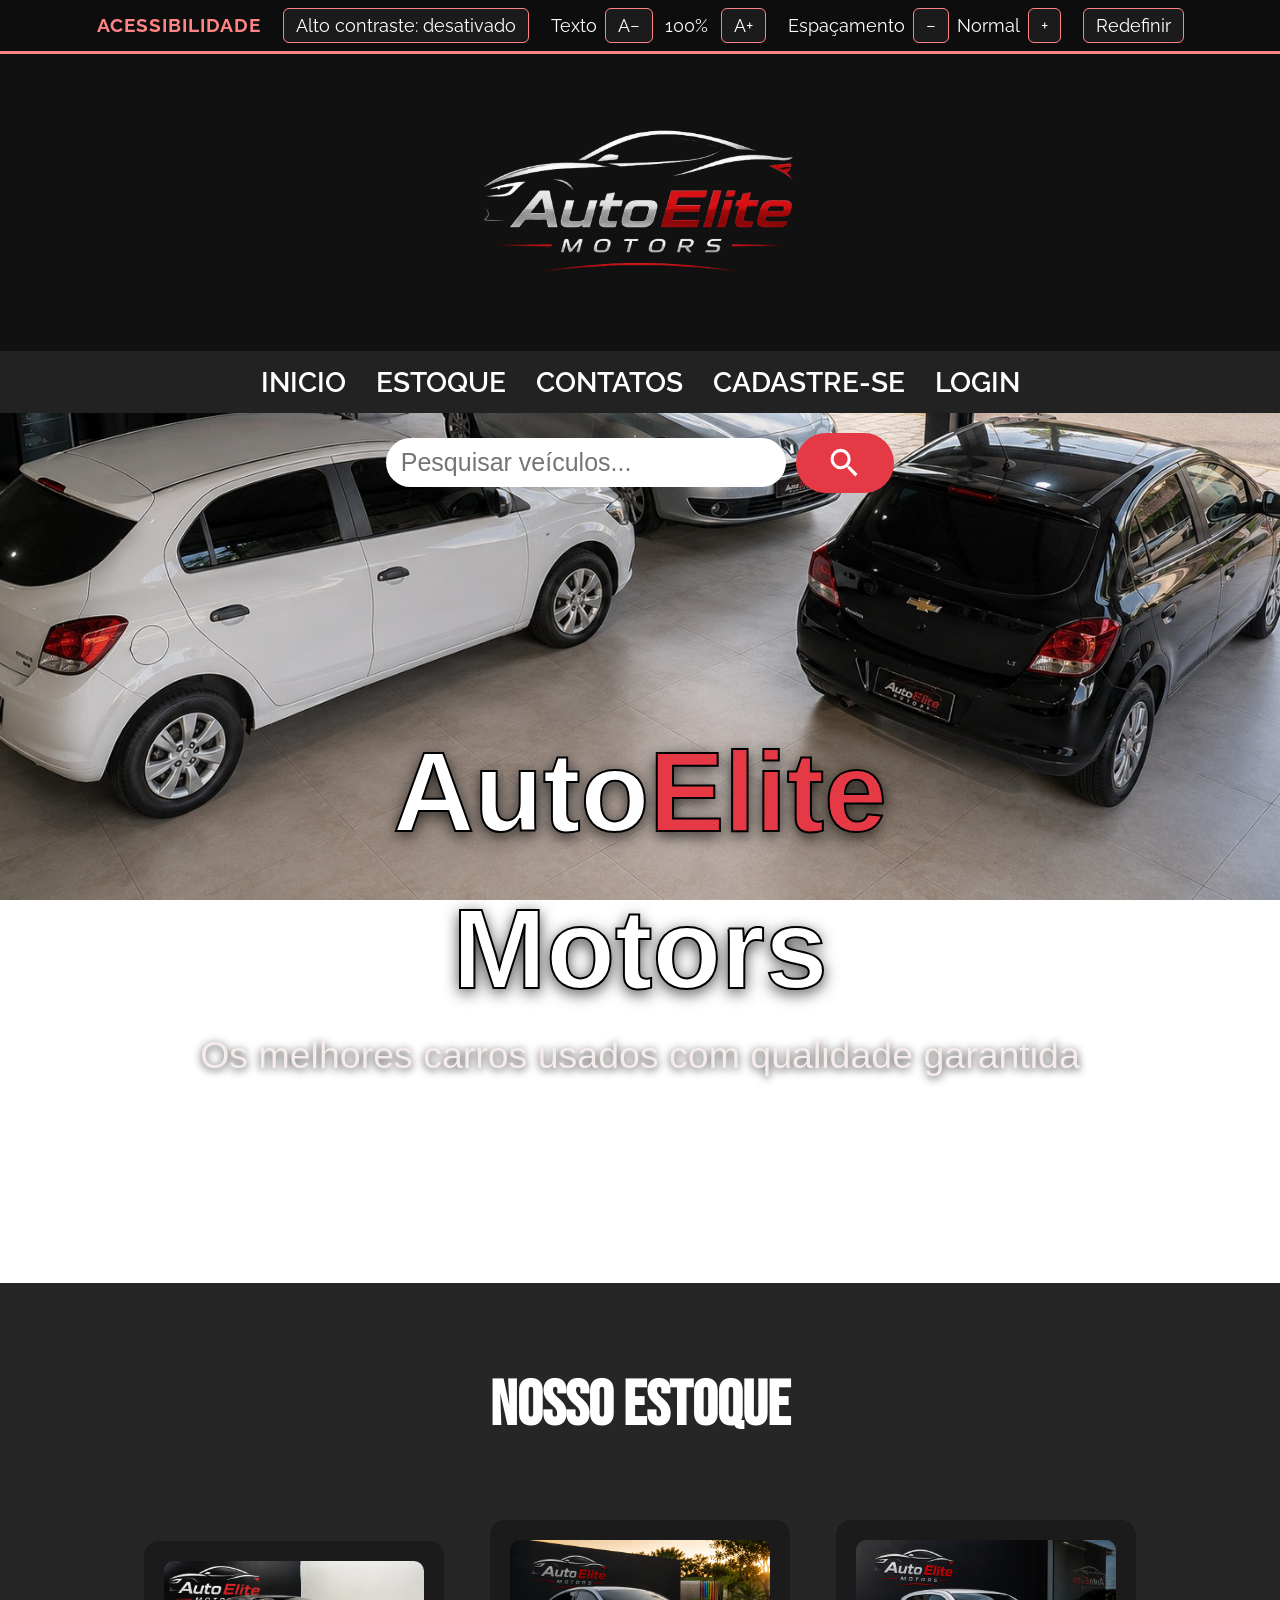
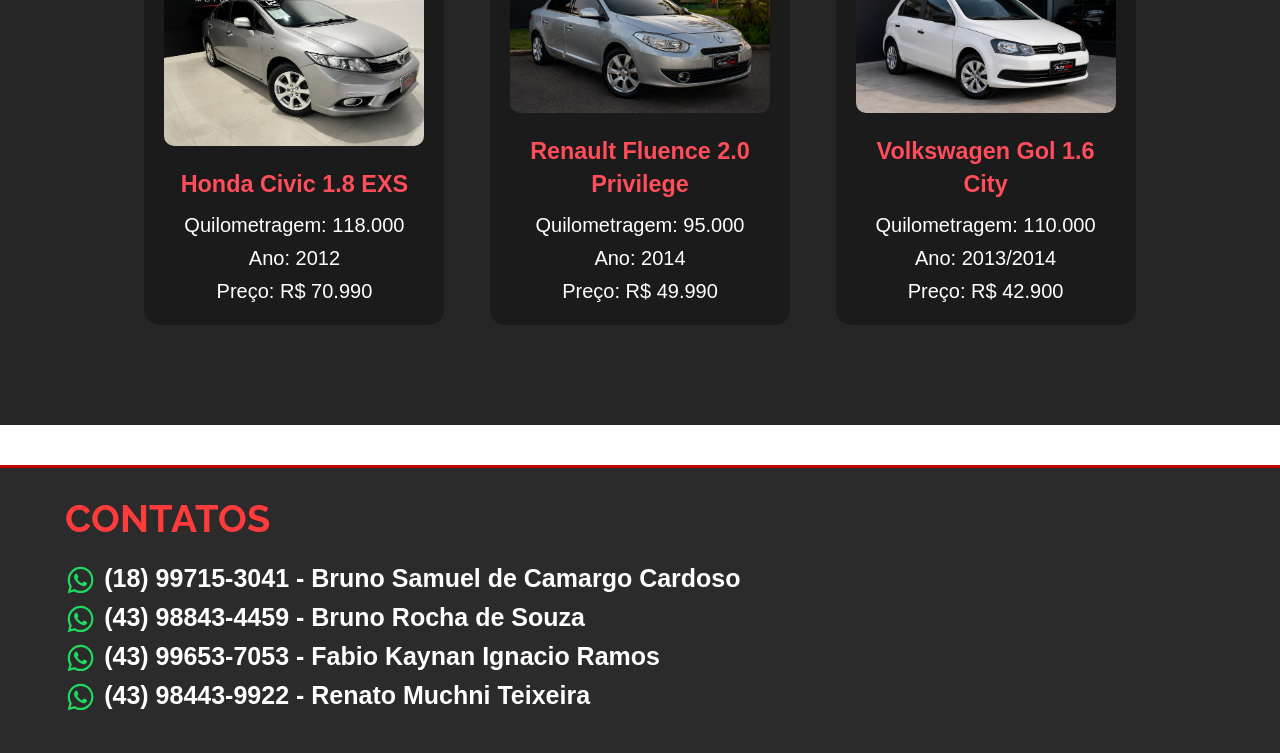
<file: index.html>
<!DOCTYPE html>
<html lang="pt-BR">

<head>
    <meta charset="UTF-8">
    <meta name="viewport" content="width=device-width, initial-scale=1.0">
    <title>AutoElite Motors</title>

    <link rel="stylesheet" href="./css/style.css">

    <link href="https://fonts.googleapis.com/css2?family=Bebas+Neue&family=Raleway:wght@400;600&display=swap"
        rel="stylesheet">
</head>

<body>

    <nav id="barra-acessibilidade" aria-label="Opções de acessibilidade">
        <span class="ac-titulo">Acessibilidade</span>

        <div class="ac-grupo">
            <button type="button" id="ac-contraste" class="ac-btn" onclick="ligarContraste()">Alto contraste: desativado</button>
        </div>

        <div class="ac-grupo">
            <span class="ac-rotulo">Texto</span>
            <button type="button" class="ac-btn" onclick="diminuirFonte()" aria-label="Diminuir texto">A−</button>
            <span class="ac-valor" id="ac-fonte" aria-live="polite">100%</span>
            <button type="button" class="ac-btn" onclick="aumentarFonte()" aria-label="Aumentar texto">A+</button>
        </div>

        <div class="ac-grupo">
            <span class="ac-rotulo">Espaçamento</span>
            <button type="button" class="ac-btn" onclick="diminuirEspaco()" aria-label="Reduzir espaçamento">−</button>
            <span class="ac-valor" id="ac-espaco" aria-live="polite">Normal</span>
            <button type="button" class="ac-btn" onclick="aumentarEspaco()" aria-label="Aumentar espaçamento">+</button>
        </div>

        <button type="button" id="ac-redefinir" class="ac-btn" onclick="redefinir()">Redefinir</button>
    </nav>

    <header>
        <img src="./imagens/logo_cabecalho.png" class="logo" alt="Logo da Loja">
    </header>

    <nav class="menu">
        <a href="#inicio">INICIO</a>
        <a href="#estoque">ESTOQUE</a>
        <a href="#contato">CONTATOS</a>
        <a href="./html/cadastro.html">CADASTRE-SE</a>
        <a href="./html/login.html">LOGIN</a>
    </nav>

    <div class="pesquisa">
        <input type="text" id="campo-busca" placeholder="Pesquisar veículos...">
        <button onclick="pesquisar()"><img src="./icones/buscar.svg" class="icone-buscar" alt="Buscar"></button>
    </div>

    <section class="banner">

        <div class="banner-texto">
            <h1>Auto<span>Elite</span><br>Motors</h1>
            <p>Os melhores carros usados com qualidade garantida</p>
        </div>
    </section>

    <section id="estoque">
        <h2>Nosso Estoque</h2>

        <div class="carro">
            <img src="./imagens/civic.png" alt="Honda Civic">
            <h3>Honda Civic 1.8 EXS</h3>
            <p>Quilometragem: 118.000</p>
            <p>Ano: 2012</p>
            <p>Preço: R$ 70.990</p>
        </div>

        <div class="carro">
            <img src="./imagens/fluence.png" alt="Renault Fluence">
            <h3>Renault Fluence 2.0 Privilege </h3>
            <p>Quilometragem: 95.000</p>
            <p>Ano: 2014</p>
            <p>Preço: R$ 49.990</p>
        </div>

        <div class="carro">
            <img src="./imagens/gol.png" alt="Volkswagen Gol">
            <h3>Volkswagen Gol 1.6 City</h3>
            <p>Quilometragem: 110.000</p>
            <p>Ano: 2013/2014</p>
            <p>Preço: R$ 42.900</p>
        </div>

    </section>

    <footer class="rodape" id="contato">
        <h3>CONTATOS</h3>
        <div class="telefones-rodape">
            <p>
                <img src="./icones/whatsapp.svg" class="icone-whatsapp" alt="WhatsApp"> (18) 99715-3041 -
                <a href="https://brunocamargocardoso.github.io/Web-Front-End-ADS/" target="_blank"
                    rel="noopener noreferrer">Bruno Samuel de Camargo Cardoso</a>
            </p>
            <p>
                <img src="./icones/whatsapp.svg" class="icone-whatsapp" alt="WhatsApp"> (43) 98843-4459 -
                <a href="https://brunosouza1998-svg.github.io/CV/" target="_blank" rel="noopener noreferrer">Bruno Rocha
                    de Souza</a>
            </p>
            <p>
                <img src="./icones/whatsapp.svg" class="icone-whatsapp" alt="WhatsApp"> (43) 99653-7053 -
                <a href="https://fabiokaynan-eng.github.io/Curriculo_front-end/" target="_blank"
                    rel="noopener noreferrer">Fabio Kaynan Ignacio Ramos</a>
            </p>
            <p>
                <img src="./icones/whatsapp.svg" class="icone-whatsapp" alt="WhatsApp"> (43) 98443-9922 -
                <a href="https://renatomuchni.github.io/Curriculum/" target="_blank" rel="noopener noreferrer">Renato
                    Muchni Teixeira</a>
            </p>
        </div>
    </footer>

    <script src="./js/script.js"></script>

</body>

</html>
</file>
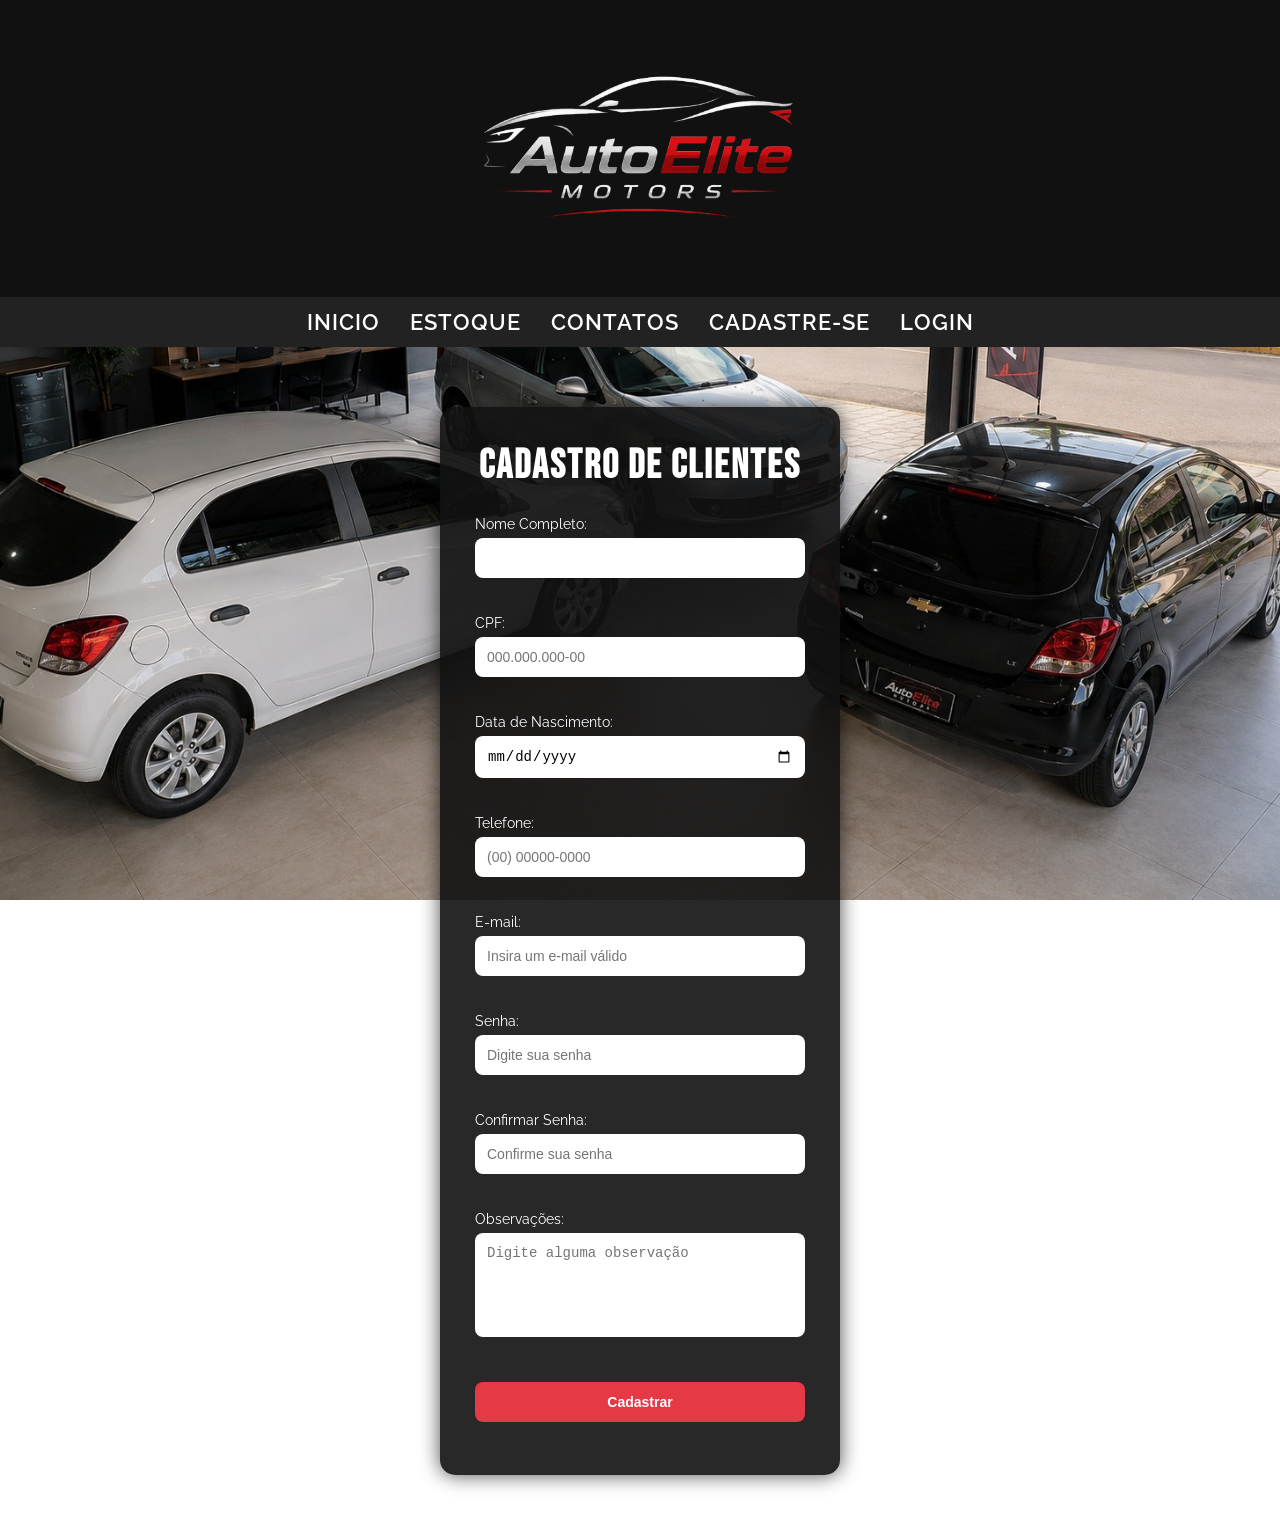
<file: cadastro.html>
<!DOCTYPE html>
<html lang="pt-br">

<head>
    <meta charset="UTF-8">
    <meta name="viewport" content="width=device-width, initial-scale=1.0">
    <title>Cadastro - AutoElite Motors</title>

    <link rel="stylesheet" href="style.css">

    <link href="https://fonts.googleapis.com/css2?family=Bebas+Neue&family=Raleway:wght@400;600&display=swap"
        rel="stylesheet">
</head>

<body>

    <header>
        <img src="./imagens/logo_cabecalho.png" class="logo" alt="Logo da Loja">
    </header>

    <nav class="menu">
        <a href="index.html">INICIO</a>
        <a href="index.html#estoque">ESTOQUE</a>
        <a href="index.html#contato">CONTATOS</a>
        <a href="cadastro.html">CADASTRE-SE</a>
        <a href="login.html">LOGIN</a>
    </nav>


    <div class="form-container">

        <h1>Cadastro de Clientes</h1>

        <form action="login.html">

            <label for="nome">Nome Completo:</label><br>
            <input type="text" id="nome" name="nome" required><br><br>

            <label for="cpf">CPF:</label><br>
            <input type="text" id="cpf" name="cpf" placeholder="000.000.000-00" required><br><br>

            <label for="dataNascimento">Data de Nascimento:</label><br>
            <input type="date" id="dataNascimento" name="dataNascimento" required><br><br>

            <label for="telefone">Telefone:</label><br>
            <input type="tel" id="telefone" name="telefone" placeholder="(00) 00000-0000" required><br><br>

            <label for="email">E-mail:</label><br>
            <input type="email" id="email" name="email" placeholder="Insira um e-mail válido" required><br><br>

            <label for="senha">Senha:</label><br>
            <input type="password" id="senha" name="senha" placeholder="Digite sua senha" required><br><br>

            <label for="confirmarSenha">Confirmar Senha:</label><br>
            <input type="password" id="confirmarSenha" name="confirmarSenha" placeholder="Confirme sua senha"
                required><br><br>

            <label for="mensagem">Observações:</label><br>
            <textarea id="mensagem" name="mensagem" rows="5" cols="30"
                placeholder="Digite alguma observação"></textarea><br><br>

            <input type="submit" value="Cadastrar">

        </form>

    </div>

</body>

</html>
</file>
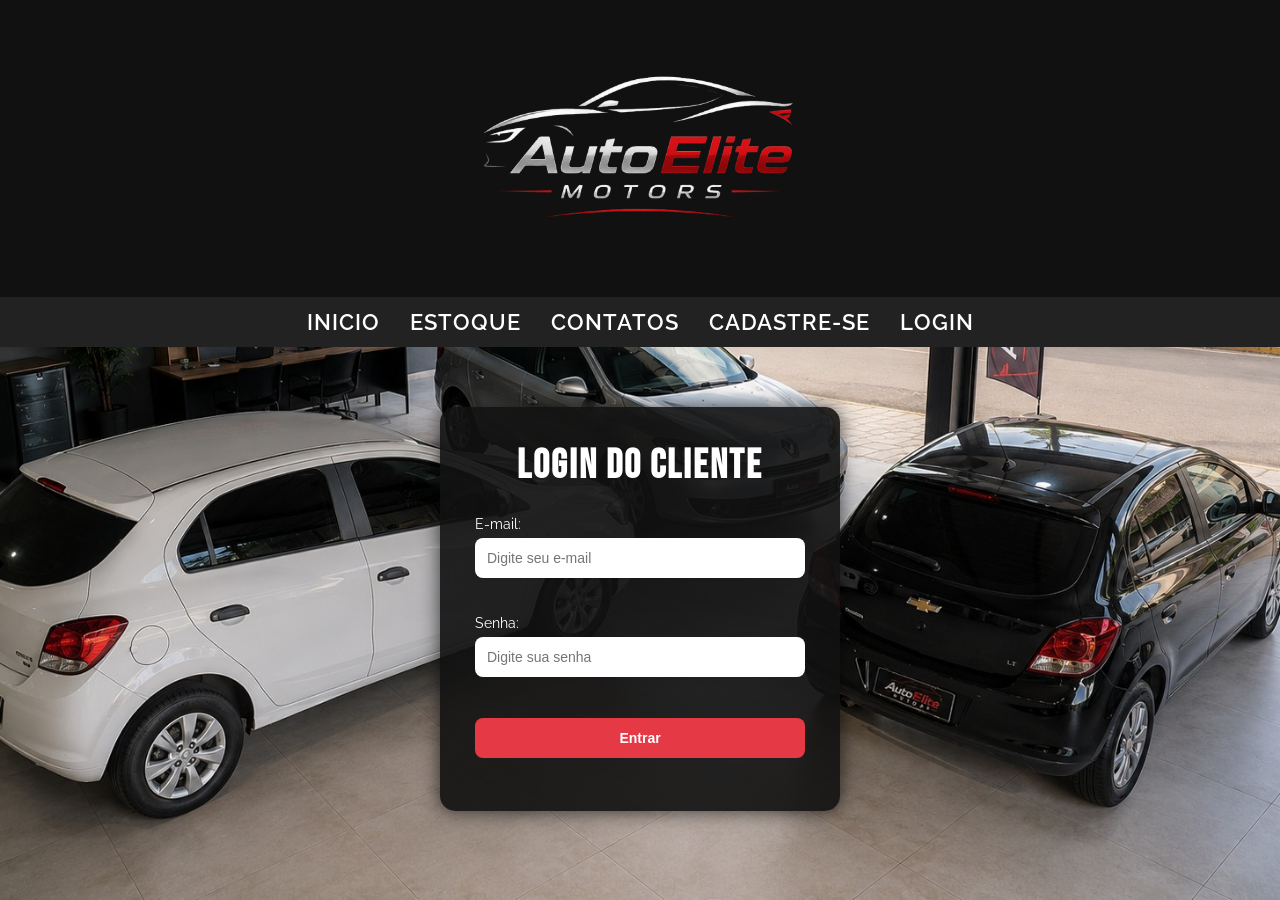
<file: login.html>
<!DOCTYPE html>
<html lang="pt-br">

<head>
    <meta charset="UTF-8">
    <meta name="viewport" content="width=device-width, initial-scale=1.0">
    <title>Login - AutoElite Motors</title>

    <link rel="stylesheet" href="style.css">

    <link href="https://fonts.googleapis.com/css2?family=Bebas+Neue&family=Raleway:wght@400;600&display=swap"
        rel="stylesheet">
</head>

<body>

    <header>
        <img src="./imagens/logo_cabecalho.png" class="logo" alt="Logo da Loja">
    </header>

    <nav class="menu">
        <a href="index.html">INICIO</a>
        <a href="index.html#estoque">ESTOQUE</a>
        <a href="index.html#contato">CONTATOS</a>
        <a href="cadastro.html">CADASTRE-SE</a>
        <a href="login.html">LOGIN</a>
    </nav>

    <div class="form-container">

        <h1>Login do Cliente</h1>

        <form action="index.html">

            <label for="email">E-mail:</label><br>
            <input type="email" id="email" name="email" placeholder="Digite seu e-mail" required><br><br>

            <label for="senha">Senha:</label><br>
            <input type="password" id="senha" name="senha" placeholder="Digite sua senha" required><br><br>

            <input type="submit" value="Entrar">

        </form>

    </div>

</body>

</html>
</file>
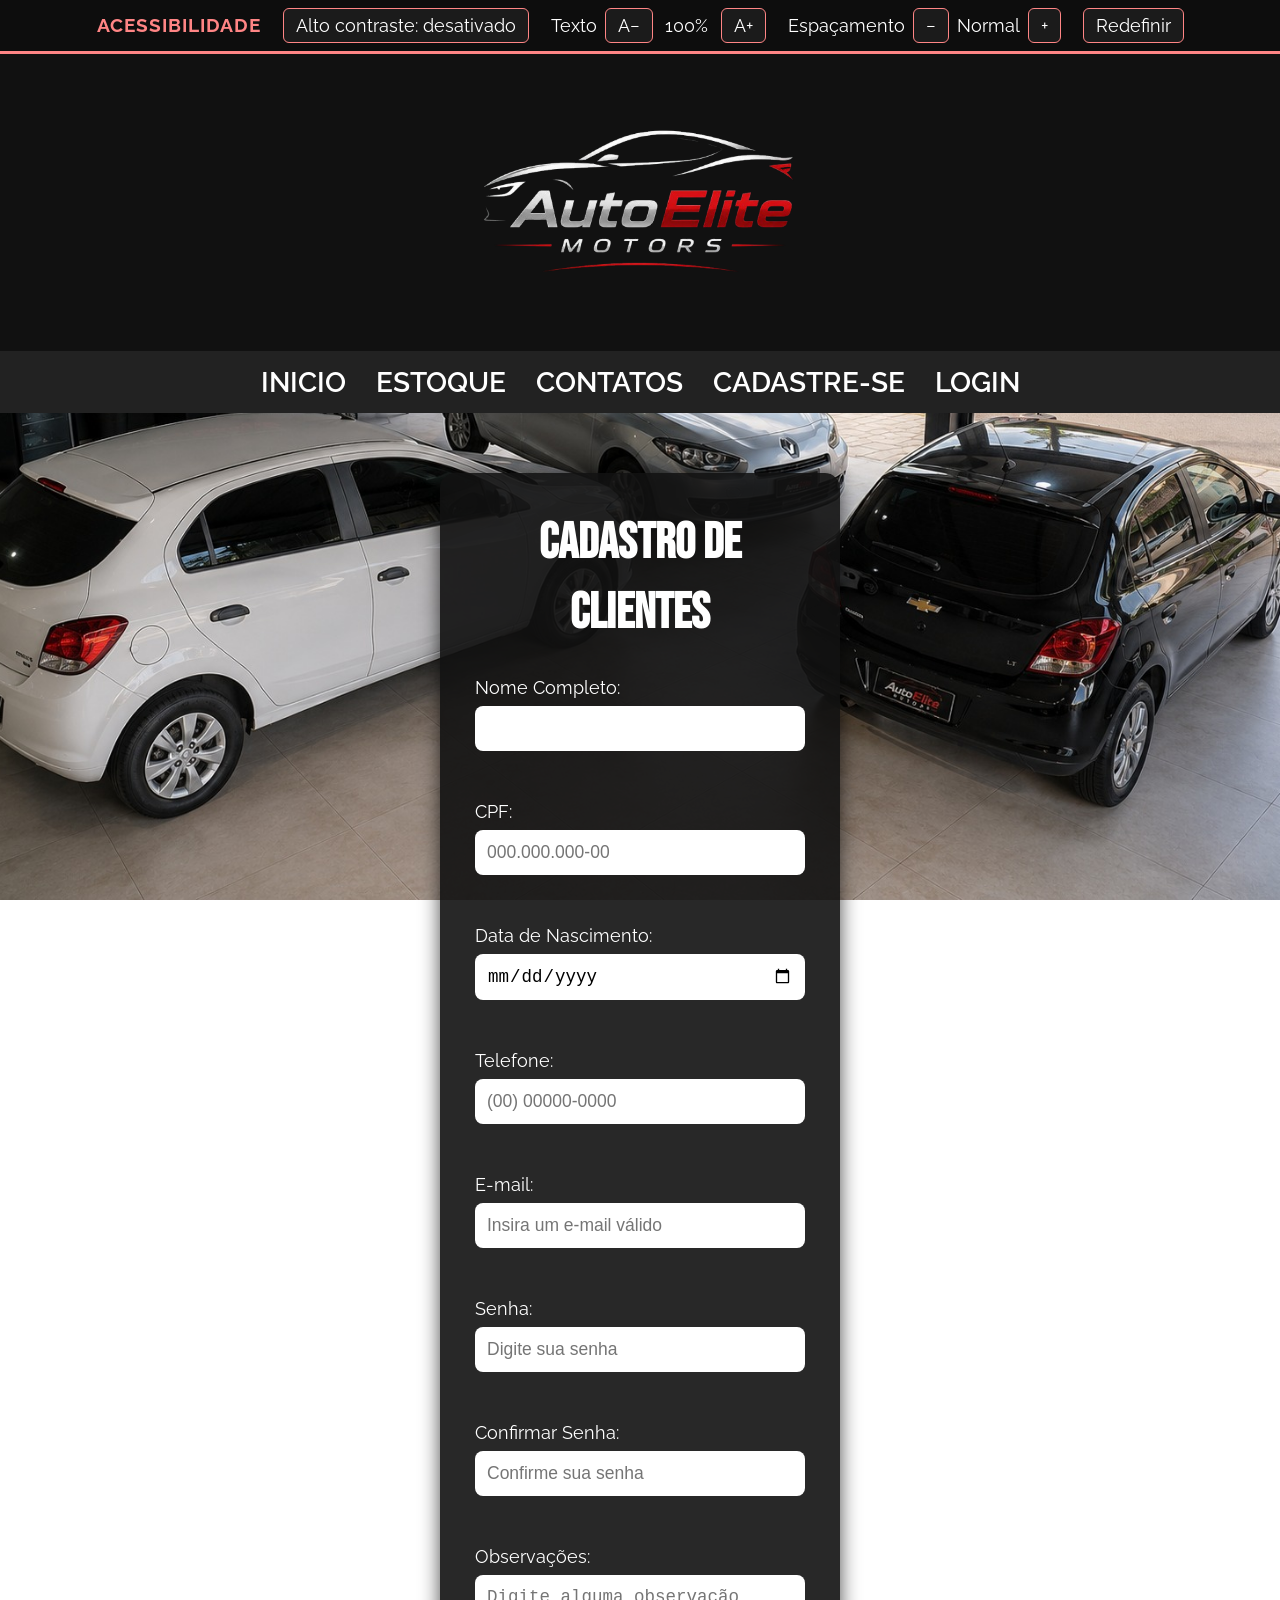
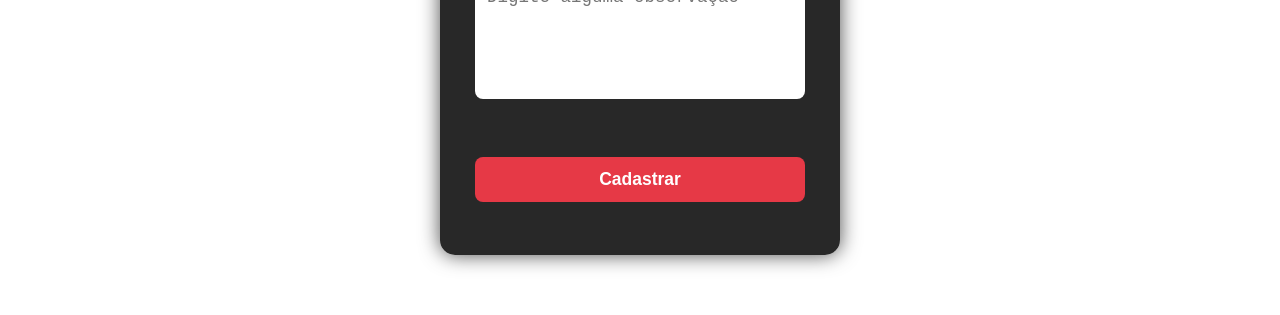
<file: html/cadastro.html>
<!DOCTYPE html>
<html lang="pt-BR">

<head>
    <meta charset="UTF-8">
    <meta name="viewport" content="width=device-width, initial-scale=1.0">
    <title>Cadastro - AutoElite Motors</title>

    <link rel="stylesheet" href="../css/style.css">

    <link href="https://fonts.googleapis.com/css2?family=Bebas+Neue&family=Raleway:wght@400;600&display=swap"
        rel="stylesheet">
</head>

<body>
    <nav id="barra-acessibilidade" aria-label="Opções de acessibilidade">
        <span class="ac-titulo">Acessibilidade</span>

        <div class="ac-grupo">
            <button type="button" id="ac-contraste" class="ac-btn" onclick="ligarContraste()">Alto contraste: desativado</button>
        </div>

        <div class="ac-grupo">
            <span class="ac-rotulo">Texto</span>
            <button type="button" class="ac-btn" onclick="diminuirFonte()" aria-label="Diminuir texto">A−</button>
            <span class="ac-valor" id="ac-fonte" aria-live="polite">100%</span>
            <button type="button" class="ac-btn" onclick="aumentarFonte()" aria-label="Aumentar texto">A+</button>
        </div>

        <div class="ac-grupo">
            <span class="ac-rotulo">Espaçamento</span>
            <button type="button" class="ac-btn" onclick="diminuirEspaco()" aria-label="Reduzir espaçamento">−</button>
            <span class="ac-valor" id="ac-espaco" aria-live="polite">Normal</span>
            <button type="button" class="ac-btn" onclick="aumentarEspaco()" aria-label="Aumentar espaçamento">+</button>
        </div>

        <button type="button" id="ac-redefinir" class="ac-btn" onclick="redefinir()">Redefinir</button>
    </nav>

    <header>
        <img src="../imagens/logo_cabecalho.png" class="logo" alt="Logo da Loja">
    </header>

    <nav class="menu">
        <a href="../index.html">INICIO</a>
        <a href="../index.html#estoque">ESTOQUE</a>
        <a href="../index.html#contato">CONTATOS</a>
        <a href="cadastro.html">CADASTRE-SE</a>
        <a href="login.html">LOGIN</a>
    </nav>


    <div class="form-container">

        <h1>Cadastro de Clientes</h1>

        <form action="login.html">

            <label for="nome">Nome Completo:</label><br>
            <input type="text" id="nome" name="nome" required><br><br>

            <label for="cpf">CPF:</label><br>
            <input type="text" id="cpf" name="cpf" placeholder="000.000.000-00" required><br><br>

            <label for="dataNascimento">Data de Nascimento:</label><br>
            <input type="date" id="dataNascimento" name="dataNascimento" required><br><br>

            <label for="telefone">Telefone:</label><br>
            <input type="tel" id="telefone" name="telefone" placeholder="(00) 00000-0000" required><br><br>

            <label for="email">E-mail:</label><br>
            <input type="email" id="email" name="email" placeholder="Insira um e-mail válido" required><br><br>

            <label for="senha">Senha:</label><br>
            <input type="password" id="senha" name="senha" placeholder="Digite sua senha" required><br><br>

            <label for="confirmarSenha">Confirmar Senha:</label><br>
            <input type="password" id="confirmarSenha" name="confirmarSenha" placeholder="Confirme sua senha"
                required><br><br>

            <label for="mensagem">Observações:</label><br>
            <textarea id="mensagem" name="mensagem" rows="5" cols="30"
                placeholder="Digite alguma observação"></textarea><br><br>

            <input type="submit" value="Cadastrar">

        </form>

    </div>

    <script src="../js/script.js"></script>

</body>

</html>
</file>
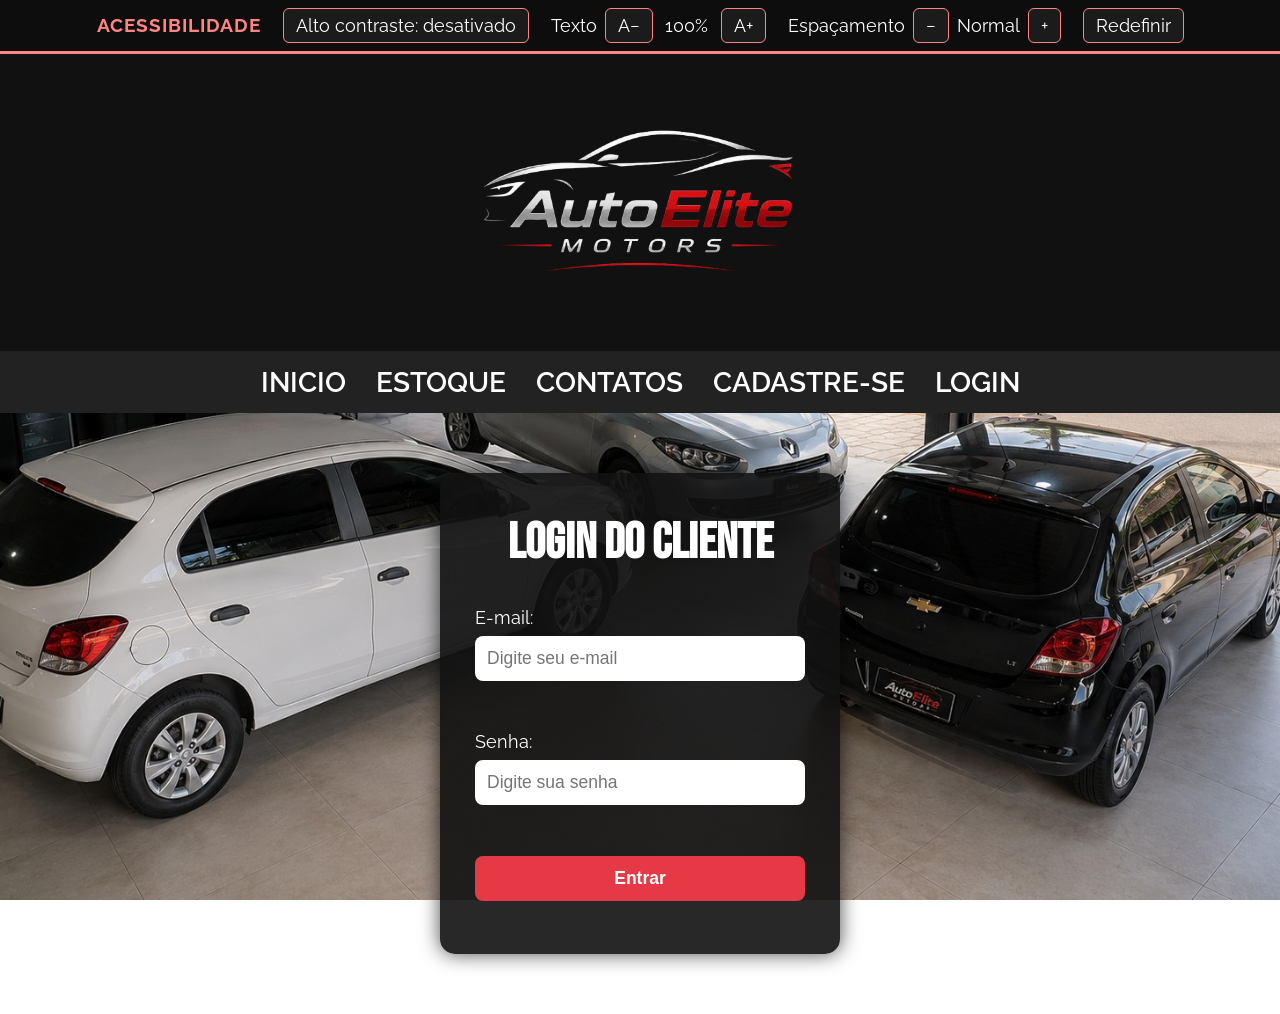
<file: html/login.html>
<!DOCTYPE html>
<html lang="pt-BR">

<head>
    <meta charset="UTF-8">
    <meta name="viewport" content="width=device-width, initial-scale=1.0">
    <title>Login - AutoElite Motors</title>

    <link rel="stylesheet" href="../css/style.css">

    <link href="https://fonts.googleapis.com/css2?family=Bebas+Neue&family=Raleway:wght@400;600&display=swap"
        rel="stylesheet">
</head>

<body>

    <nav id="barra-acessibilidade" aria-label="Opções de acessibilidade">
        <span class="ac-titulo">Acessibilidade</span>

        <div class="ac-grupo">
            <button type="button" id="ac-contraste" class="ac-btn" onclick="ligarContraste()">Alto contraste: desativado</button>
        </div>

        <div class="ac-grupo">
            <span class="ac-rotulo">Texto</span>
            <button type="button" class="ac-btn" onclick="diminuirFonte()" aria-label="Diminuir texto">A−</button>
            <span class="ac-valor" id="ac-fonte" aria-live="polite">100%</span>
            <button type="button" class="ac-btn" onclick="aumentarFonte()" aria-label="Aumentar texto">A+</button>
        </div>

        <div class="ac-grupo">
            <span class="ac-rotulo">Espaçamento</span>
            <button type="button" class="ac-btn" onclick="diminuirEspaco()" aria-label="Reduzir espaçamento">−</button>
            <span class="ac-valor" id="ac-espaco" aria-live="polite">Normal</span>
            <button type="button" class="ac-btn" onclick="aumentarEspaco()" aria-label="Aumentar espaçamento">+</button>
        </div>

        <button type="button" id="ac-redefinir" class="ac-btn" onclick="redefinir()">Redefinir</button>
    </nav>

    <header>
        <img src="../imagens/logo_cabecalho.png" class="logo" alt="Logo da Loja">
    </header>

    <nav class="menu">
        <a href="../index.html">INICIO</a>
        <a href="../index.html#estoque">ESTOQUE</a>
        <a href="../index.html#contato">CONTATOS</a>
        <a href="cadastro.html">CADASTRE-SE</a>
        <a href="login.html">LOGIN</a>
    </nav>

    <div class="form-container">

        <h1>Login do Cliente</h1>

        <form action="index.html">

            <label for="email">E-mail:</label><br>
            <input type="email" id="email" name="email" placeholder="Digite seu e-mail" required><br><br>

            <label for="senha">Senha:</label><br>
            <input type="password" id="senha" name="senha" placeholder="Digite sua senha" required><br><br>

            <input type="submit" value="Entrar">

        </form>

    </div>

    <script src="../js/script.js"></script>

</body>

</html>
</file>
<file: css/style.css>
* {
    margin: 0;
    padding: 0;
    box-sizing: border-box;
}

html {
    scroll-behavior: smooth;
    font-size: 125%;
}

body {
    line-height: 1.4;
}

p {
    margin-bottom: 0;
}

body {
    font-family: Arial, Helvetica, sans-serif;
    background-image: url('../imagens/fundo.png');
    background-size: cover;
    background-position: center;
    background-repeat: no-repeat;
    background-attachment: fixed;
    width: 100vw;
    min-height: 100vh;
}

header {
    width: 100%;
    background-color: #111111;
    display: flex;
    justify-content: center;
    align-items: center;
    padding: 15px 0;
}

.logo {
    width: 400px;
    height: auto;
}

.menu {
    background-color: #222;
    display: flex;
    justify-content: center;
    gap: 30px;
    padding: 12px 0;
}

.menu a {
    color: #fff;
    text-decoration: none;
    font-family: 'Raleway', sans-serif;
    font-weight: 600;
    font-size: 1.375rem;
    letter-spacing: 1px;
    transition: 0.3s;
}

.menu a:hover {
    color: #e63946;
    transform: scale(1.15);
}

.banner {
    display: flex;
    justify-content: center;
    align-items: center;
    height: calc(100vh - 130px);
    text-align: center;
}


.banner-texto h1 {
    font-family: sans-serif;
    font-size: 5.625rem;
    color: #fff;
    letter-spacing: 3px;
    text-shadow: 0 4px 16px rgba(0, 0, 0, 0.8);
    -webkit-text-stroke: 2px black;
}

.banner-texto h1 span {
    color: #e63946;
    -webkit-text-stroke: 2px black;
}

.banner-texto p {
    font-family: sans-serif;
    font-size: 1.875rem;
    color: #f7ecec;
    letter-spacing: 1px;
    text-shadow: 0 2px 8px rgba(0, 0, 0, 0.8);

}

.pesquisa {
    display: flex;
    justify-content: center;
    align-items: center;
    gap: 10px;
    padding: 20px 0;
}

.pesquisa input {
    width: 400px;
    padding: 10px 15px;
    border: none;
    border-radius: 30px;
    outline: none;
    font-size: 1.25rem;
}

.pesquisa button {
    padding: 11px 30px;
    border: none;
    border-radius: 30px;
    background-color: #e63946;
    color: white;
    font-weight: bold;
    font-size: 1.25rem;
    cursor: pointer;
    transition: 0.3s;
}

.pesquisa button:hover {
    transform: scale(1.08);
    background-color: #ff4d5a;
}

.pesquisa button .icone-buscar {
    width: 1.5em;
    height: 1.5em;
    vertical-align: middle;
    margin-right: 1px;
    filter: brightness(1) invert(1);
}


.form-container {
    width: 400px;
    margin: 60px auto;
    background-color: rgba(17, 17, 17, 0.9);
    padding: 35px;
    border-radius: 15px;
    box-shadow: 0 0 20px rgba(0, 0, 0, 0.7);
}

.form-container h1 {
    text-align: center;
    color: #fff;
    margin-bottom: 25px;
    font-family: 'Bebas Neue', sans-serif;
    letter-spacing: 2px;
    font-size: 2.5rem;
}

.form-container label {
    color: #fff;
    font-family: 'Raleway', sans-serif;
    font-size: 0.875rem;
}

.form-container input,
.form-container textarea {
    width: 100%;
    padding: 12px;
    margin-top: 5px;
    margin-bottom: 18px;
    border: none;
    border-radius: 8px;
    outline: none;
    font-size: 0.875rem;
}

.form-container textarea {
    resize: none;
}

.form-container input[type="submit"] {
    background-color: #e63946;
    color: #fff;
    font-weight: bold;
    cursor: pointer;
    transition: 0.3s;
}

.form-container input[type="submit"]:hover {
    background-color: #ff4d5a;
    transform: scale(1.03);
}

.rodape {
    background: #2b2b2b;
    color: white;
    padding: 25px 40px;
    border-top: 3px solid #c00000;
    margin-top: 40px;
}

.rodape h3 {
    margin: 0 0 15px 25px;
    color: #ff3b3b;
    font-size: 1.875rem;
    font-family: 'Raleway', sans-serif;
}

.telefones-rodape {
    margin-left: 25px;
    margin-bottom: 15px;
}

.telefones-rodape p {
    margin: 4px 0;
    color: white;
    font-weight: 600;
    font-size: 1.25rem;
}

.telefones-rodape p .icone-whatsapp {
    width: 1.25em;
    height: 1.25em;
    vertical-align: middle;
    margin-right: 1px;
    filter: invert(59%) sepia(97%) saturate(401%) hue-rotate(87deg) brightness(96%) contrast(91%);
}

.telefones-rodape p a {
    color: white;
    text-decoration: none;
    font-weight: 600;
    transition: 0.3s;
}

.telefones-rodape p a:hover {
    color: #ff3b3b;
}

#estoque {
    padding: 80px 40px;
    background-color: rgba(0, 0, 0, 0.85);
    color: white;
    text-align: center;
}

#estoque h2 {
    font-size: 3.125rem;
    margin-bottom: 50px;
    font-family: 'Bebas Neue', sans-serif;
    letter-spacing: 2px;
}

.carro {
    background-color: #1b1b1b;
    width: 300px;
    padding: 20px;
    border-radius: 15px;
    display: inline-block;
    margin: 20px;
    transition: 0.3s;
}

.carro:hover {
    transform: scale(1.05);
}

.carro img {
    width: 100%;
    border-radius: 10px;
    margin-bottom: 15px;
}

.carro h3 {
    margin-bottom: 10px;
    color: #ff4d5a;
}

.carro p {
    margin: 5px 0;
}


#barra-acessibilidade {
    position: sticky;
    top: 0;
    z-index: 1000;
    display: flex;
    flex-wrap: wrap;
    align-items: center;
    justify-content: center;
    gap: 10px 22px;
    background-color: #0d0d0d;
    border-bottom: 3px solid #ff8585;
    padding: 8px 16px;
    font-family: 'Raleway', Arial, sans-serif;
}

#barra-acessibilidade .ac-titulo {
    color: #ff8585;
    font-weight: 700;
    font-size: 0.95rem;
    text-transform: uppercase;
    letter-spacing: 1px;
}

#barra-acessibilidade .ac-grupo {
    display: flex;
    align-items: center;
    gap: 8px;
}

#barra-acessibilidade .ac-rotulo {
    color: #fff;
    font-size: 0.9rem;
}

#barra-acessibilidade .ac-valor {
    color: #fff;
    font-size: 0.9rem;
    min-width: 52px;
    text-align: center;
}

#barra-acessibilidade .ac-btn {
    min-height: 32px;
    min-width: 32px;
    padding: 6px 12px;
    border: 1px solid #ff8585;
    border-radius: 6px;
    background-color: #1b1b1b;
    color: #fff;
    font-size: 0.9rem;
    font-family: inherit;
    cursor: pointer;
    transition: background-color 0.2s, color 0.2s;
}

#barra-acessibilidade .ac-btn:hover {
    background-color: #ff8585;
    color: #0d0d0d;
}

#barra-acessibilidade .ac-btn:focus-visible {
    outline: 3px solid #4da3ff;
    outline-offset: 2px;
}

#barra-acessibilidade .ac-btn[aria-pressed="true"] {
    background-color: #ff8585;
    color: #0d0d0d;
    font-weight: 700;
}

a:focus-visible,
button:focus-visible,
input:focus-visible,
textarea:focus-visible {
    outline: 3px solid #4da3ff;
    outline-offset: 2px;
}


body.alto-contraste {
    background-image: none;
    background-color: #000;
}

body.alto-contraste header,
body.alto-contraste .menu,
body.alto-contraste #estoque,
body.alto-contraste .carro,
body.alto-contraste .form-container,
body.alto-contraste .rodape {
    background-color: #000 !important;
    border: 1px solid #fff;
}

body.alto-contraste .menu a,
body.alto-contraste .banner-texto h1,
body.alto-contraste .banner-texto h1 span,
body.alto-contraste .banner-texto p,
body.alto-contraste .form-container h1,
body.alto-contraste .form-container label,
body.alto-contraste .carro h3,
body.alto-contraste .carro p,
body.alto-contraste .telefones-rodape p,
body.alto-contraste .telefones-rodape p a,
body.alto-contraste #estoque h2 {
    color: #fff !important;
    text-shadow: none !important;
    -webkit-text-stroke: 0 !important;
}

body.alto-contraste .menu a:hover,
body.alto-contraste .telefones-rodape p a:hover,
body.alto-contraste .rodape h3 {
    color: #ffd400 !important;
}

body.alto-contraste input,
body.alto-contraste textarea,
body.alto-contraste .pesquisa input {
    background-color: #fff !important;
    color: #000 !important;
    border: 1px solid #000 !important;
}

body.alto-contraste .form-container input[type="submit"],
body.alto-contraste .pesquisa button {
    background-color: #ffd400 !important;
    color: #000 !important;
    border: 1px solid #fff !important;
}

body.alto-contraste #barra-acessibilidade {
    background-color: #000;
}

@media (max-width: 600px) {
    #barra-acessibilidade {
        gap: 8px 12px;
        padding: 8px;
    }

    #barra-acessibilidade .ac-titulo {
        width: 100%;
        text-align: center;
    }
}
</file>
<file: style.css>
* {
    margin: 0;
    padding: 0;
    box-sizing: border-box;
}

html {
    scroll-behavior: smooth;
}

body {
    font-family: Arial, Helvetica, sans-serif;
    background-image: url('./imagens/fundo.png');
    background-size: cover;
    background-position: center;
    background-repeat: no-repeat;
    background-attachment: fixed;
    width: 100vw;
    min-height: 100vh;
}

header {
    width: 100%;
    background-color: #111111;
    display: flex;
    justify-content: center;
    align-items: center;
    padding: 15px 0;
}

.logo {
    width: 400px;
    height: auto;
}

.menu {
    background-color: #222;
    display: flex;
    justify-content: center;
    gap: 30px;
    padding: 12px 0;
}

.menu a {
    color: #fff;
    text-decoration: none;
    font-family: 'Raleway', sans-serif;
    font-weight: 600;
    font-size: 22px;
    letter-spacing: 1px;
    transition: 0.3s;
}

.menu a:hover {
    color: #e63946;
    transform: scale(1.15);
}

.banner {
    display: flex;
    justify-content: center;
    align-items: center;
    height: calc(100vh - 130px);
    text-align: center;
}


.banner-texto h1 {
    font-family: sans-serif;
    font-size: 90px;
    color: #fff;
    letter-spacing: 3px;
    text-shadow: 0 4px 16px rgba(0, 0, 0, 0.8);
    -webkit-text-stroke: 2px black;
}

.banner-texto h1 span {
    color: #e63946;
    -webkit-text-stroke: 2px black;
}

.banner-texto p {
    font-family: sans-serif;
    font-size: 30px;
    color: #f7ecec;
    letter-spacing: 1px;
    text-shadow: 0 2px 8px rgba(0, 0, 0, 0.8);

}

.pesquisa {
    display: flex;
    justify-content: center;
    align-items: center;
    gap: 10px;
    padding: 20px 0;
}

.pesquisa input {
    width: 400px;
    padding: 10px 15px;
    border: none;
    border-radius: 30px;
    outline: none;
    font-size: 20px;
}

.pesquisa button {
    padding: 11px 30px;
    border: none;
    border-radius: 30px;
    background-color: #e63946;
    color: white;
    font-weight: bold;
    font-size: 20px;
    cursor: pointer;
    transition: 0.3s;
}

.pesquisa button:hover {
    transform: scale(1.08);
    background-color: #ff4d5a;
}

.pesquisa button .icone-buscar {
    width: 25px;
    height: 25px;
    vertical-align: middle;
    margin-right: 1px;
    filter: brightness(1) invert(1);
}


.form-container {
    width: 400px;
    margin: 60px auto;
    background-color: rgba(17, 17, 17, 0.9);
    padding: 35px;
    border-radius: 15px;
    box-shadow: 0 0 20px rgba(0, 0, 0, 0.7);
}

.form-container h1 {
    text-align: center;
    color: #fff;
    margin-bottom: 25px;
    font-family: 'Bebas Neue', sans-serif;
    letter-spacing: 2px;
    font-size: 40px;
}

.form-container label {
    color: #fff;
    font-family: 'Raleway', sans-serif;
    font-size: 14px;
}

.form-container input,
.form-container textarea {
    width: 100%;
    padding: 12px;
    margin-top: 5px;
    margin-bottom: 18px;
    border: none;
    border-radius: 8px;
    outline: none;
    font-size: 14px;
}

.form-container textarea {
    resize: none;
}

.form-container input[type="submit"] {
    background-color: #e63946;
    color: #fff;
    font-weight: bold;
    cursor: pointer;
    transition: 0.3s;
}

.form-container input[type="submit"]:hover {
    background-color: #ff4d5a;
    transform: scale(1.03);
}

.rodape {
    background: #2b2b2b;
    color: white;
    padding: 25px 40px;
    border-top: 3px solid #c00000;
    margin-top: 40px;
}

.rodape h3 {
    margin: 0 0 15px 25px;
    color: #ff3b3b;
    font-size: 30px;
    font-family: 'Raleway', sans-serif;
}

.telefones-rodape {
    margin-left: 25px;
    margin-bottom: 15px;
}

.telefones-rodape p {
    margin: 4px 0;
    color: white;
    font-weight: 600;
    font-size: 20px;
}

.telefones-rodape p .icone-whatsapp {
    width: 20px;
    height: 20px;
    vertical-align: middle;
    margin-right: 1px;
    filter: invert(59%) sepia(97%) saturate(401%) hue-rotate(87deg) brightness(96%) contrast(91%);
}

.telefones-rodape p a {
    color: white;
    text-decoration: none;
    font-weight: 600;
    transition: 0.3s;
}

.telefones-rodape p a:hover {
    color: #ff3b3b;
}

#estoque {
    padding: 80px 40px;
    background-color: rgba(0, 0, 0, 0.85);
    color: white;
    text-align: center;
}

#estoque h2 {
    font-size: 50px;
    margin-bottom: 50px;
    font-family: 'Bebas Neue', sans-serif;
    letter-spacing: 2px;
}

.carro {
    background-color: #1b1b1b;
    width: 300px;
    padding: 20px;
    border-radius: 15px;
    display: inline-block;
    margin: 20px;
    transition: 0.3s;
}

.carro:hover {
    transform: scale(1.05);
}

.carro img {
    width: 100%;
    border-radius: 10px;
    margin-bottom: 15px;
}

.carro h3 {
    margin-bottom: 10px;
    color: #ff4d5a;
}

.carro p {
    margin: 5px 0;
}
</file>
